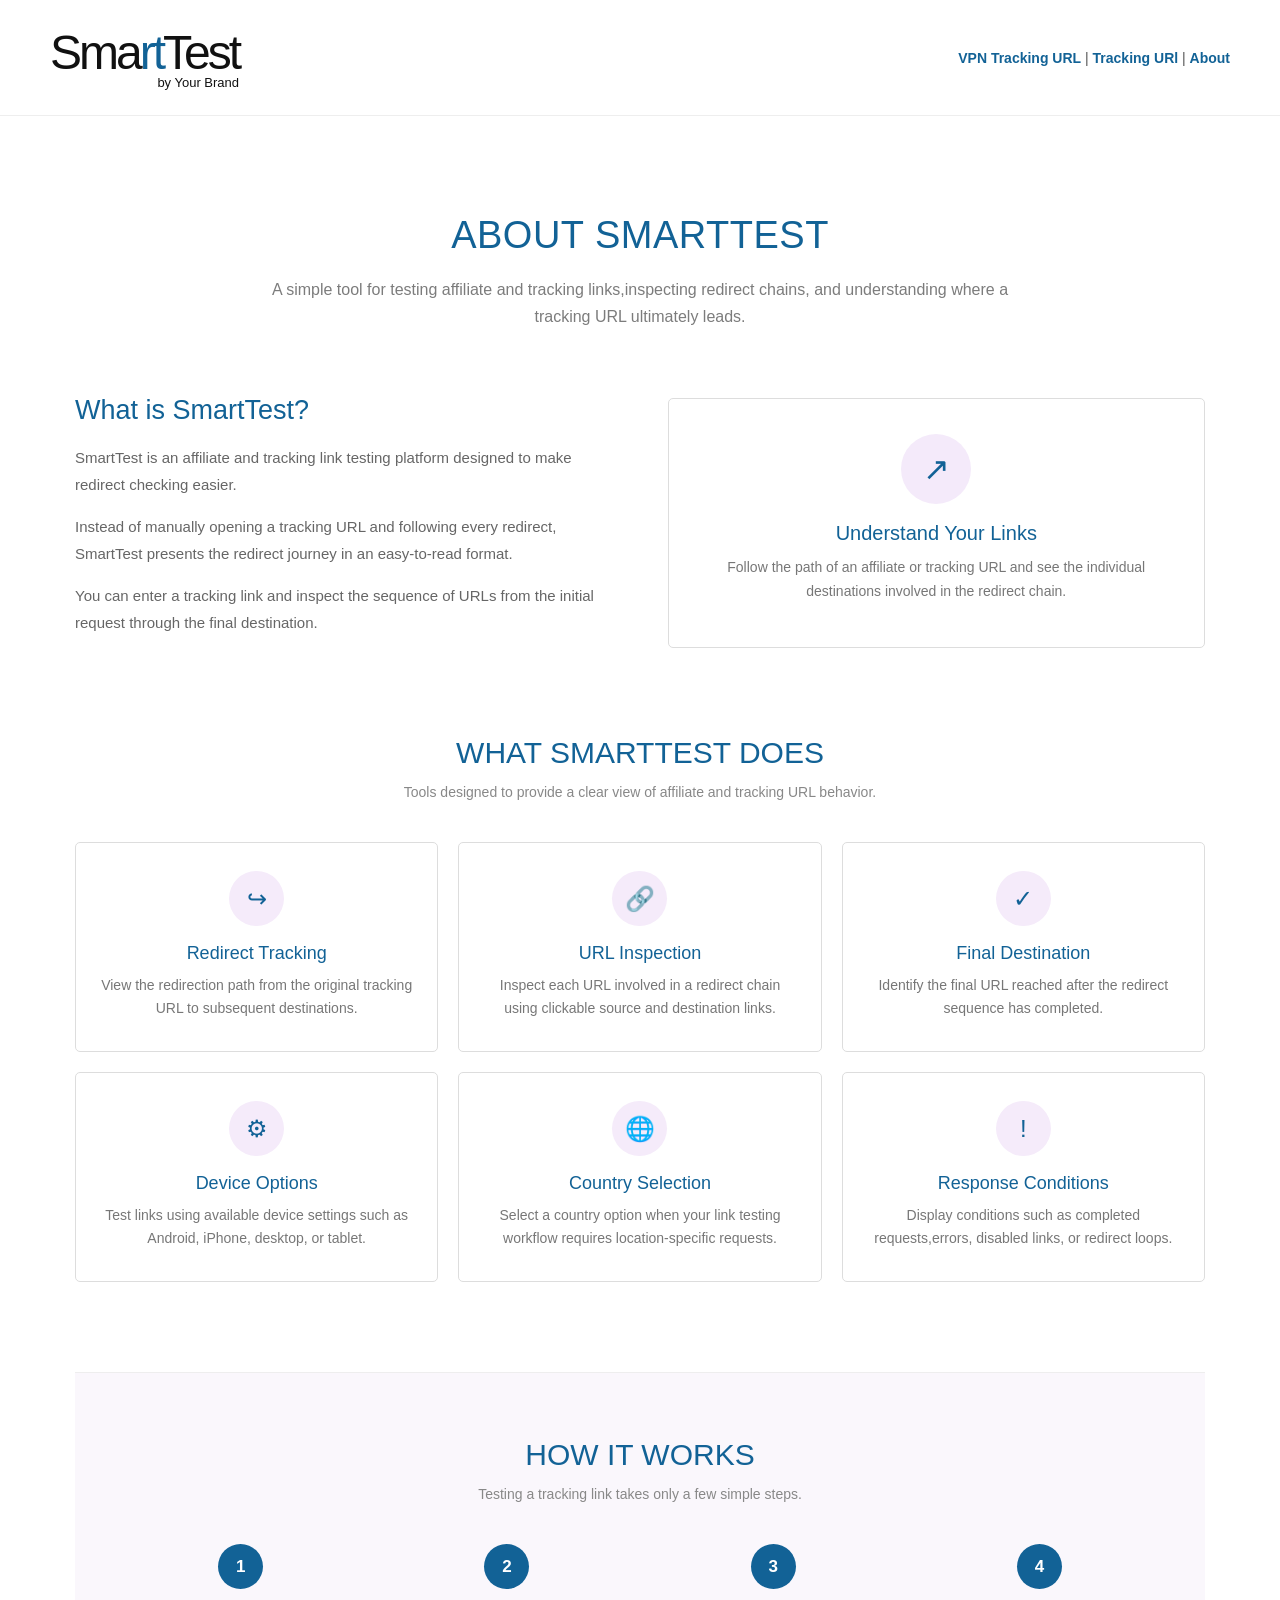
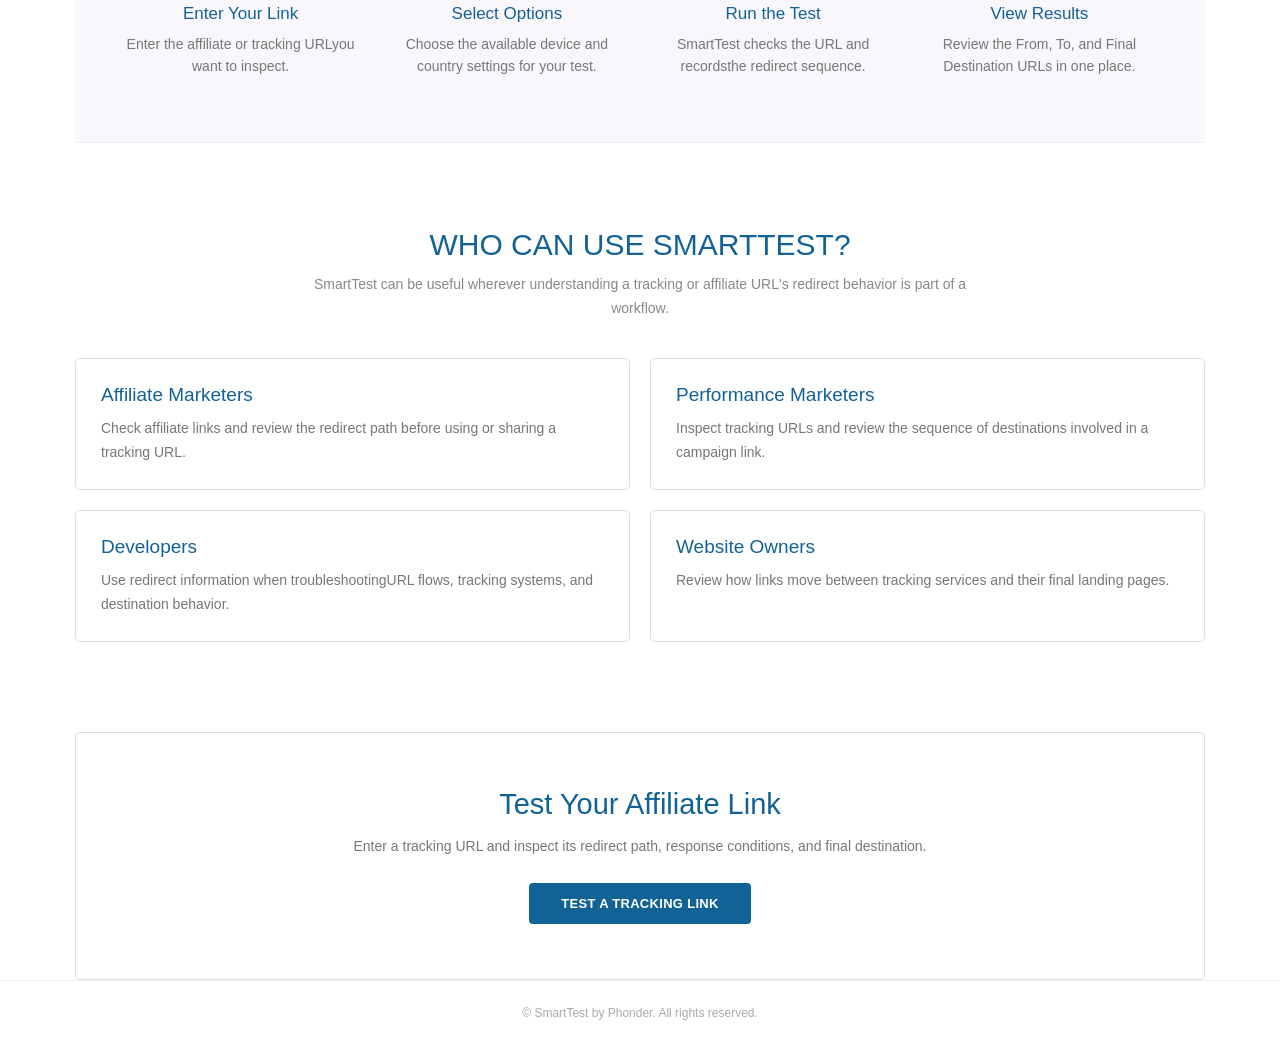
<file: about-us.html>
<!DOCTYPE html>
<html lang="en">

<head>
    <meta charset="UTF-8">
    <meta name="viewport" content="width=device-width, initial-scale=1.0">
    <link rel="stylesheet" href="style.css">
    <link rel="stylesheet" href="about.css">
    <title>About SmartTest - Affiliate Link Tester</title>
</head>

<body>
    <div class="main-wrapper">
        <!--HEADER-->
        <header class="header">
            <div class="header-inner">
                <div>
                    <a href="https://redirections-affiliate.vercel.app">
                        <div class="logo">Sma<span>rt</span>Test</div>
                        <span class="logo-small">by Your Brand</span>
                    </a>
                </div>
                <nav class="top-menu">
                    <a href="https://redirections-affiliate.vercel.app" style="color:#126296;font-weight: 700;">VPN
                        Tracking URL</a>
                    <span class="separator">|</span>
                    <a href="tracking-url.html" style="color:#126296;font-weight: 700;">Tracking URl</a>
                    <span class="separator">|</span>
                    <a href="about-us.html" style="color:#126296;font-weight: 700;">About</a>
                </nav>
            </div>
        </header>

        <!--MAIN-->

        <main class="container">
            <section class="about-section">
                <!--HERO-->
                <div class="about-title">
                    <h1>ABOUT SMARTTEST</h1>
                    <p>A simple tool for testing affiliate and tracking links,inspecting
                        redirect chains, and understanding where a tracking URL ultimately leads.
                    </p>
                </div>

                <!--INTRO-->
                <section class="intro">
                    <div class="intro-content">
                        <h2>What is SmartTest?</h2>
                        <p>
                            SmartTest is an affiliate and tracking link testing
                            platform designed to make redirect checking easier.
                        </p>
                        <p>
                            Instead of manually opening a tracking URL and
                            following every redirect, SmartTest presents the
                            redirect journey in an easy-to-read format.
                        </p>
                        <p>
                            You can enter a tracking link and inspect the
                            sequence of URLs from the initial request through
                            the final destination.
                        </p>
                    </div>

                    <div class="intro-box">
                        <div class="intro-icon">↗</div>
                        <h3>Understand Your Links</h3>
                        <p>
                            Follow the path of an affiliate or tracking URL
                            and see the individual destinations involved in the redirect chain.
                        </p>
                    </div>
                </section>

                <!--FEATURES-->
                <section class="features-section">
                    <div class="section-heading">
                        <h2>What SmartTest Does</h2>
                        <p>Tools designed to provide a clear view of affiliate and tracking URL behavior.</p>
                    </div>

                    <div class="feature-grid">
                        <div class="feature-card">
                            <div class="feature-icon">↪</div>
                            <h3>Redirect Tracking</h3>
                            <p>View the redirection path from the original tracking URL to subsequent destinations.</p>
                        </div>

                        <div class="feature-card">
                            <div class="feature-icon">🔗</div>
                            <h3>URL Inspection</h3>
                            <p>
                                Inspect each URL involved in a redirect chain
                                using clickable source and destination links.
                            </p>
                        </div>

                        <div class="feature-card">
                            <div class="feature-icon">✓</div>
                            <h3>Final Destination</h3>
                            <p>Identify the final URL reached after the redirect sequence has completed.</p>
                        </div>

                        <div class="feature-card">
                            <div class="feature-icon">⚙</div>
                            <h3>Device Options</h3>
                            <p>Test links using available device settings such as Android, iPhone, desktop, or tablet.
                            </p>
                        </div>

                        <div class="feature-card">
                            <div class="feature-icon">🌐</div>
                            <h3>Country Selection</h3>
                            <p>Select a country option when your link testing workflow requires location-specific
                                requests.</p>
                        </div>

                        <div class="feature-card">
                            <div class="feature-icon">!</div>
                            <h3>Response Conditions</h3>
                            <p>Display conditions such as completed requests,errors, disabled links, or redirect loops.
                            </p>
                        </div>
                    </div>
                </section>

                <!--HOW IT WORKS-->
                <section class="how-section">
                    <div class="section-heading">
                        <h2>How It Works</h2>
                        <p>Testing a tracking link takes only a few simple steps.</p>
                    </div>

                    <div class="steps">
                        <div class="step">
                            <div class="step-number">1</div>
                            <h3>Enter Your Link</h3>
                            <p>Enter the affiliate or tracking URLyou want to inspect.</p>
                        </div>

                        <div class="step">
                            <div class="step-number">2</div>
                            <h3>Select Options</h3>
                            <p>Choose the available device and country settings for your test.</p>
                        </div>

                        <div class="step">
                            <div class="step-number">3</div>
                            <h3>Run the Test</h3>
                            <p>SmartTest checks the URL and recordsthe redirect sequence.</p>
                        </div>

                        <div class="step">
                            <div class="step-number">4</div>
                            <h3>View Results</h3>
                            <p>Review the From, To, and Final Destination URLs in one place.</p>
                        </div>
                    </div>
                </section>

                <!--USE CASES-->
                <section class="use-section">
                    <div class="section-heading">
                        <h2>Who Can Use SmartTest?</h2>
                        <p>SmartTest can be useful wherever understanding a tracking or affiliate
                            URL's redirect behavior is part of a workflow.
                        </p>
                    </div>

                    <div class="use-grid">
                        <div class="use-card">
                            <h3>Affiliate Marketers</h3>
                            <p>Check affiliate links and review the redirect path before using or sharing a tracking
                                URL.</p>
                        </div>
                        <div class="use-card">
                            <h3>Performance Marketers</h3>
                            <p>Inspect tracking URLs and review the sequence of destinations involved in a campaign
                                link.</p>
                        </div>
                        <div class="use-card">
                            <h3>Developers</h3>
                            <p>Use redirect information when troubleshootingURL flows, tracking systems, and destination
                                behavior.</p>
                        </div>
                        <div class="use-card">
                            <h3>Website Owners</h3>
                            <p>Review how links move between tracking services and their final landing pages.</p>
                        </div>
                    </div>
                </section>

                <!--CTA-->
                <section class="cta">
                    <h2>Test Your Affiliate Link</h2>
                    <p>Enter a tracking URL and inspect its redirect path, response conditions, and final destination.
                    </p>
                    <a href="https://redirections-affiliate.vercel.app" class="cta-button">TEST A TRACKING LINK</a>
                </section>
            </section>
        </main>

        <!--FOOTER-->
        <footer class="footer">
            ©
            <?php echo date('Y'); ?>
            SmartTest by Phonder.
            All rights reserved.
        </footer>
    </div>
</body>

</html>
</file>
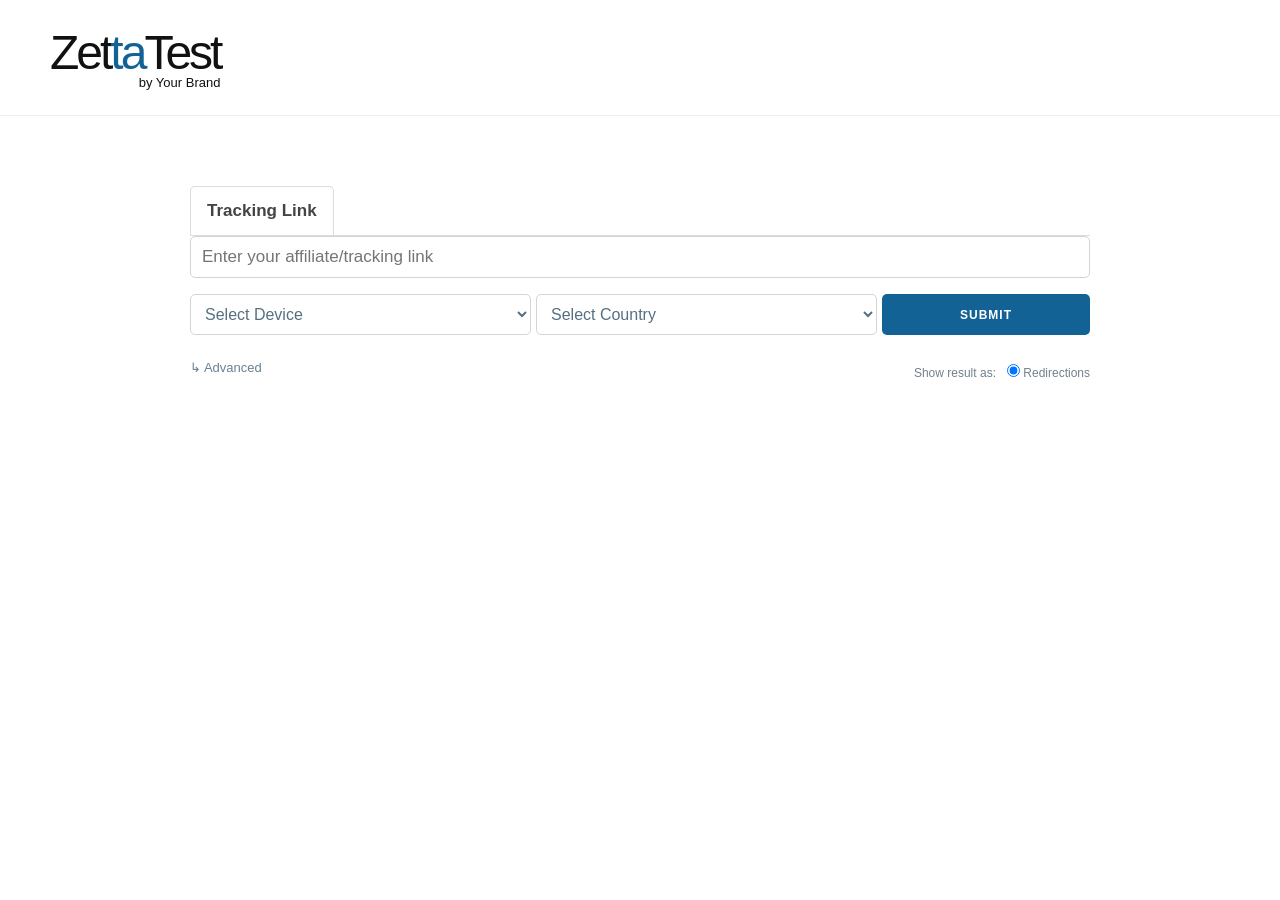
<file: index1.html>
<!DOCTYPE html>
<html lang="en">

<head>
    <meta charset="UTF-8">
    <meta name="viewport" content="width=device-width, initial-scale=1.0">
    <title>AffiliTracker - Affiliate Link Tester</title>
    <link rel="stylesheet" href="style.css">
</head>

<body>

    <!-- HEADER -->
    <header class="header">
        <div class="header-inner">
            <div>
                <div class="logo">Zet<span>ta</span>Test</div>
                <span class="logo-small">by Your Brand</span>
            </div>
        </div>
    </header>

    <!-- MAIN -->
    <main class="container">
        <!-- Tabs -->
        <div class="tabs">
            <div class="tab active" id="trackingTab" onclick="switchTab('tracking')">
                Tracking Link
            </div>
        </div>

        <!-- Tester -->
        <div class="tester-box">
            <!-- Tracking URL -->
            <input type="url" name="mainInput" id="trackingUrl" class="url-input"
                placeholder="Enter your affiliate/tracking link" autocomplete="off" required>

            <div class="form-row">
                <select id="device" name="device" class="select" required>
                    <option value="">Select Device</option>
                    <option value="android">Android</option>
                    <option value="iphone">iPhone</option>
                    <option value="ipad">iPad</option>
                    <option value="desktop">Desktop</option>
                    <option value="windowsPhone">Windows Phone</option>
                    <option value="blackberry">Blackberry</option>
                    <option value="mac">Mac</option>
                    <option value="linux">Linux</option>
                </select>

                <select id="country" name="country" class="select" required>
                    <option value="">Select Country</option>
                    <option value="us">United States</option>
                    <option value="in">India</option>
                    <option value="uk">United Kingdom</option>
                    <option value="ca">Canada</option>
                    <option value="au">Australia</option>
                    <option value="de">Germany</option>
                </select>

                <button type="button" class="submit-btn" id="submitBtn" onclick="runTest()">
                    SUBMIT
                </button>

            </div>

            <!-- Advanced -->
            <div class="advanced">
                <button type="button" class="advanced-button" onclick="toggleAdvanced()">Advanced</button>
                <div class="advanced-content" id="advancedContent">
                    <div class="advanced-grid">
                        <div>
                            <label class="advanced-label">Device type</label>
                            <select id="advancedDev" name="advancedDevice" class="select">
                                <optgroup label="Android">
                                    <option value="android">15 (Latest)</option>
                                    <option value="android14">14</option>
                                    <option value="android13">13</option>
                                    <option value="android12">12</option>
                                    <option value="android11">11</option>
                                    <option value="android10">10</option>
                                    <option value="android9">9 Pie</option>
                                    <option value="android8">8 Oreo</option>
                                    <option value="android7">7.1.1 Nougat</option>
                                    <option value="android6">6.0 Marshmallow</option>
                                    <option value="android5">5.0 Lollipop</option>
                                    <option value="android44">4.4 KitKat</option>
                                    <option value="android4">4.1 Jellybean</option>
                                </optgroup>
                                <optgroup label="iPhone">
                                    <option value="iphone">iOS 18 (Latest)</option>
                                    <option value="iphone17">iOS 17</option>
                                    <option value="iphone16">iOS 16</option>
                                    <option value="iphone15">iOS 15</option>
                                    <option value="iphone14">iOS 14</option>
                                    <option value="iphone13">iOS 13</option>
                                    <option value="iphone124">iOS 12.4</option>
                                    <option value="iphone12">iOS 12</option>
                                    <option value="iphone11">iOS 11</option>
                                    <option value="iphone10">iOS 10.1</option>
                                    <option value="iphone9">iOS 9.0</option>
                                    <option value="iphone8">iOS 8.0</option>
                                    <option value="iphone7">iOS 7.0</option>
                                </optgroup>
                            </select>
                        </div>
                        <div>
                            <label class="advanced-label">City Targeting</label>
                            <select id="advancedCity" name="city" class="select">
                                <option value="">City Targeting - Select a country</option>
                            </select>
                        </div>
                        <div>
                            <label class="advanced-label">Connection</label>
                            <select id="advancedNetType" name="netType" class="select">
                                <option value="wifi"> Wifi Connection</option>
                                <option value="3g">3G/4G Connection</option>
                            </select>
                        </div>
                        <div>
                            <label class="advanced-label">Select Carrier</label>
                            <select id="advancedASN" name="asn" class="select" disabled>
                                <option value="">Select Carrier (3G Connection)</option>
                            </select>
                        </div>
                    </div>
                </div>
            </div>

            <!-- Result type -->
            <div class="result-options">
                Show result as:
                <label>
                    <input type="radio" name="resultType" value="redirect" checked>Redirections
                </label>
            </div>
        </div>

        <!-- Loading -->
        <div class="loading" id="loading">
            <div class="spinner"></div>
            Checking redirect chain...
        </div>

        <!-- Error -->
        <div class="error-box" id="errorBox"></div>

        <!-- Result -->
        <section id="result">
            <div class="result-title">Redirect Results</div>
            <div class="redirect-list" id="redirectList"></div>
        </section>
    </main>

    <script>

        let currentTab = "tracking";
        function switchTab(tab) {
            currentTab = tab;
            const trackingTab = document.getElementById("trackingTab");
            const input = document.getElementById("trackingUrl");

            if (tab === "tracking") {
                trackingTab.classList.add("active");
                input.type = "url";
                input.placeholder = "Enter your affiliate/tracking link";
            } else {
                trackingTab.classList.remove("active");
                input.type = "text";
                input.placeholder = "Paste your HTML tracking tag";
            }
        }

        // ADVANCED TOGGLE
        function toggleAdvanced() {
            const box = document.getElementById("advancedContent");
            box.classList.toggle("show");
        }

        // COUNTRY -> CITY DATA
        const cityData = {
            us: ["New York", "Los Angeles", "Chicago", "Houston", "Miami", "San Francisco", "Dallas"],
            in: ["Delhi", "Mumbai", "Bangalore", "Hyderabad", "Chennai", "Kolkata", "Pune", "Ahmedabad"],
            uk: ["London", "Manchester", "Birmingham", "Liverpool", "Leeds", "Bristol"],
            ca: ["Toronto", "Vancouver", "Montreal", "Calgary", "Ottawa", "Edmonton"],
            au: ["Sydney", "Melbourne", "Brisbane", "Perth", "Adelaide", "Canberra"],
            de: ["Berlin", "Munich", "Hamburg", "Frankfurt", "Cologne", "Stuttgart"]
        };

        // CARRIER DATA
        const carrierData = {
            us: ["AT&T", "Verizon", "T-Mobile"],
            in: ["Jio", "Airtel", "Vi", "BSNL"],
            uk: ["EE", "O2", "Vodafone", "Three"],
            ca: ["Rogers", "Bell", "Telus"],
            au: ["Telstra", "Optus", "Vodafone"],
            de: ["Deutsche Telekom", "Vodafone", "O2"]
        };

        // COUNTRY CHANGE
        document.getElementById("country").addEventListener("change", function () {
            const country = this.value;
            updateCities(country);
            updateCarriers(country);
        });

        // UPDATE CITY
        function updateCities(country) {
            const citySelect = document.getElementById("advancedCity");
            citySelect.innerHTML = "";
            const defaultOption = document.createElement("option");
            defaultOption.value = "";
            defaultOption.textContent = "City Targeting - Select city";
            citySelect.appendChild(defaultOption);
            if (!country || !cityData[country]) {
                return;
            }

            cityData[country].forEach(city => {
                const option = document.createElement("option");
                option.value = city.toLowerCase().replace(/\s+/g, "_");
                option.textContent = city;
                citySelect.appendChild(option);
            });
        }

        // UPDATE CARRIERS
        function updateCarriers(country) {
            const carrierSelect = document.getElementById("advancedASN");
            carrierSelect.innerHTML = "";
            const defaultOption = document.createElement("option");
            defaultOption.value = "";
            defaultOption.textContent = "Select Carrier";
            carrierSelect.appendChild(defaultOption);
            if (!country || !carrierData[country]) {
                carrierSelect.disabled = true;
                return;
            }

            carrierData[country].forEach(carrier => {
                const option = document.createElement("option");
                option.value = carrier.toLowerCase().replace(/\s+/g, "_");
                option.textContent = carrier;
                carrierSelect.appendChild(option);
            });

            if (document.getElementById("advancedNetType").value === "3g") {
                carrierSelect.disabled = false;
            } else {
                carrierSelect.disabled = true;
            }
        }

        // CONNECTION CHANGE
        document.getElementById("advancedNetType").addEventListener("change", function () {
            const carrier = document.getElementById("advancedASN");
            if (this.value === "3g") {
                carrier.disabled = false;
                updateCarriers(document.getElementById("country").value);
            } else {
                carrier.disabled = true;
                carrier.value = "";
            }
        });


        function isValidUrl(value) {
            try {
                const url = new URL(value);
                return (url.protocol === "http:" || url.protocol === "https:");
            } catch (error) {
                return false;
            }
        }


        function escapeHtml(value) {
            if (value === null || value === undefined) {
                return "";
            }

            return String(value)
                .replace(/&/g, "&amp;")
                .replace(/</g, "&lt;")
                .replace(/>/g, "&gt;")
                .replace(/"/g, "&quot;")
                .replace(/'/g, "&#039;");
        }

        //  SAFE CLICKABLE URL
        function makeUrlLink(url) {
            if (!url || url === "-") {
                return "-";
            }
            return `
                <a href="${escapeHtml(url)}" target="_blank"
                    rel="noopener noreferrer"
                    class="url-link"
                >
                    ${escapeHtml(url)}
                </a>
            `;
        }


        //  STATUS CLASS
        function statusClass(status) {
            status = Number(status);
            if (status >= 200 && status < 300) {
                return "status-2xx";
            }

            if (status >= 300 && status < 400) {
                return "status-3xx";
            }

            if (status >= 400 && status < 500) {
                return "status-4xx";
            }

            if (status >= 500 && status < 600) {
                return "status-5xx";
            }
            return "";
        }

        //  STATUS TEXT
        function getStatusText(status) {
            status = Number(status);
            if (status >= 200 && status < 300) {
                return "Success";
            }

            if (status >= 300 && status < 400) {
                return "Redirect";
            }

            if (status >= 400 && status < 500) {
                return "Client Error";
            }

            if (status >= 500 && status < 600) {
                return "Server Error";
            }
            return "Unknown";
        }

        //    GET FORM DATA
        function getFormData() {
            const url = document.getElementById("trackingUrl").value.trim();
            const device = document.getElementById("device").value;
            const country = document.getElementById("country").value;
            const advancedDevice = document.getElementById("advancedDev").value;
            const city = document.getElementById("advancedCity").value;
            const connection = document.getElementById("advancedNetType").value;
            const carrier = document.getElementById("advancedASN").value;
            const resultType = document.querySelector('input[name="resultType"]:checked')?.value || "redirect";

            return {
                mainInput: url,
                device: device,
                country: country,
                advancedDevice: advancedDevice,
                city: city,
                connection: connection,
                carrier: carrier,
                resultType: resultType
            };
        }


        //   VALIDATE FORM
        function validateForm(formData) {
            if (!formData.mainInput) {
                showError("Tracking URL is required.");
                document.getElementById("trackingUrl").focus();
                return false;
            }

            if (currentTab === "tracking" && !isValidUrl(formData.mainInput)) {
                showError("Please enter a valid HTTP or HTTPS URL.");
                document.getElementById("trackingUrl").focus();
                return false;
            }

            if (!formData.device) {
                showError("Please select a device.");
                document.getElementById("device").focus();
                return false;
            }

            if (!formData.country) {
                showError("Please select a country.");
                document.getElementById("country").focus();
                return false;
            }

            if (formData.connection === "3g" && !formData.carrier) {
                showError("Please select a carrier for the 3G/4G connection.");
                document.getElementById("advancedASN").focus();
                return false;
            }

            return true;
        }

        //   SHOW ERROR
        function showError(message) {
            const errorBox = document.getElementById("errorBox");
            errorBox.innerHTML = escapeHtml(message);
            errorBox.style.display = "block";
            errorBox.scrollIntoView({ behavior: "smooth", block: "center" });
        }

        // CLEAR ERROR
        function clearError() {
            const errorBox = document.getElementById("errorBox");
            errorBox.style.display = "none";
            errorBox.innerHTML = "";
        }

        //  RUN TEST
        async function runTest() {
            const loading = document.getElementById("loading");
            const result = document.getElementById("result");
            const submitBtn = document.getElementById("submitBtn");
            const formData = getFormData();
            if (!validateForm(formData)) {
                return;
            }
            clearError();
            result.style.display = "none";
            loading.style.display = "block";
            submitBtn.disabled = true;

            try {
                const requestData = {
                    url: formData.mainInput,
                    device: formData.device,
                    country: formData.country,
                    advanced_device: formData.advancedDevice,
                    city: formData.city,
                    connection: formData.connection,
                    carrier: formData.carrier,
                    result_type: formData.resultType,
                    max_hops: 1000
                };


                //    Current third-party API
                const apiUrl = "https://www.redirectcheck.org/api/check" +
                    "?url=" +
                    encodeURIComponent(requestData.url);
                const response = await fetch(apiUrl);
                if (!response.ok) {
                    throw new Error("Redirect API returned HTTP " + response.status);
                }
                const data = await response.json();
                if (data.error) {
                    throw new Error(data.error_message || "Unable to check this URL.");
                }
                displayResults(data, requestData);

            } catch (error) {
                console.error("Redirect Test Error:", error);
                showError(error.message || "Unable to check this URL. Please try again.");
            } finally {
                loading.style.display = "none";
                submitBtn.disabled = false;
            }
        }


        // DISPLAY RESULTS
        function displayResults(data, requestData) {
            const result = document.getElementById("result");
            const list = document.getElementById("redirectList");
            const redirects = Array.isArray(data.redirects)
                ? data.redirects
                : [];
            const finalResult = data.final_result || {};
            const MAX_REDIRECTS = 10;
            const visibleRedirects = redirects.slice(0, MAX_REDIRECTS);
            list.innerHTML = "";

            //  NO REDIRECT DATA
            if (visibleRedirects.length === 0) {
                const status = Number(finalResult.status_code || 0);
                const directUrl = data.url || requestData.mainInput || "-";

                list.innerHTML = `
                    <div class="redirect-card">
                        <div class="redirect-header">
                            <span class="redirect-number">1.</span>
                            <span class="status ${statusClass(status)}"> ${status || "-"}</span>
                        </div>
                        <div class="url-line">
                            <strong>URL:</strong><br>${makeUrlLink(directUrl)}
                        </div>
                        <div class="duration">
                            ${escapeHtml(getStatusText(status))}
                        </div>
                    </div>
                `;

            } else {

                //    REDIRECTS
                const directUrl = data.url || requestData.mainInput || "-";
                 list.innerHTML += `<div class="url-line">${makeUrlLink(directUrl)}</div>`;

                visibleRedirects.forEach((redirect, index) => {
                    const from = redirect.from || redirect.url || "-";
                    const to = redirect.to || redirect.location || "-";
                    list.innerHTML += `<div class="url-line">${makeUrlLink(to)}</div>`;
                }
                );
            }

            // FINAL DESTINATION
            const finalUrl = finalResult.final_url || data.final_url ||
                data.url || requestData.mainInput || "-";
            const finalStatus = Number(finalResult.status_code || 0);

            // Get last redirect destination
            const lastRedirect = visibleRedirects[visibleRedirects.length - 1];
            const lastTo = lastRedirect
                ? (
                    lastRedirect.to ||
                    lastRedirect.location ||
                    lastRedirect.url ||
                    ""
                )
                : "";

            // ADD FINAL DESTINATION
            if (finalUrl && finalUrl !== lastTo) {
                list.innerHTML += `
                    <div class="final-card">
                        <div class="final-title">Final Destination</div>
                        <div class="url-line">${makeUrlLink(finalUrl)}</div>
                        <div class="endpoint-status">
                            <span class="status ${statusClass(finalStatus)}">${finalStatus || "-"}</span>
                            &nbsp;
                            ${escapeHtml(getStatusText(finalStatus))}
                        </div>
                    </div>
                `;
            }

            //  SHOW RESULT
            result.style.display = "block";
            result.scrollIntoView({ behavior: "smooth", block: "start" });
        }

        // INITIAL COUNTRY
        document.addEventListener("DOMContentLoaded", function () {
            const country = document.getElementById("country").value;
            if (country) {
                updateCities(country);
                updateCarriers(country);
            }
        }
        );
    </script>
</body>

</html>
</file>
<file: style.css>
* {
    box-sizing: border-box;
}

body {
    margin: 0;
    font-family: Arial, Helvetica, sans-serif;
    background: #fff;
    color: #555;
}

a {
    text-decoration: none;
}

/* =========================
           HEADER
        ========================= */

.header {
    width: 100%;
    border-bottom: 1px solid #eeeeee;
}

.header-inner {
    max-width: 1200px;
    margin: auto;
    height: 115px;
    display: flex;
    align-items: center;
    justify-content: space-between;
    padding: 0 10px;
}

.logo {
    font-size: 48px;
    font-weight: 300;
    color: #111;
    letter-spacing: -3px;
}

.logo span {
    color: #126296;
}

.logo-small {
    display: block;
    font-size: 13px;
    color: #111;
    letter-spacing: 0;
    text-align: right;
    margin-top: -5px;
}

.nav {
    display: flex;
    align-items: center;
    gap: 13px;
}

.nav a {
    color: #126296;
    font-size: 17px;
    font-weight: 600;
}

.nav-separator {
    color: #999;
}

/* =========================
           MAIN
        ========================= */

.container {
    max-width: 930px;
    margin: 70px auto 0;
    padding: 0 15px;
}

/* =========================
           TABS
        ========================= */

.tabs {
    display: flex;
    align-items: flex-end;
}

.tab {
    padding: 14px 16px;
    font-size: 17px;
    font-weight: 600;
    cursor: pointer;
    color: #126296;
}

.tab.active {
    color: #444;
    border: 1px solid #ddd;
    border-bottom: none;
    border-radius: 5px 5px 0 0;
    background: #fff;
}

/* =========================
           FORM
        ========================= */

.tester-box {
    border-top: 1px solid #ddd;
    padding-top: 0;
}

.url-input {
    width: 100%;
    height: 42px;
    border: 1px solid #d5d5d5;
    border-radius: 5px;
    padding: 0 11px;
    font-size: 17px;
    color: #555;
    outline: none;
}

.url-input:focus {
    border-color: #126296;
    box-shadow: 0 0 0 2px rgba(155, 69, 201, 0.08);
}

.form-row {
    display: grid;
    grid-template-columns: 1fr 1fr 208px;
    gap: 5px;
    margin-top: 16px;
}

.select {
    width: 100%;
    height: 41px;
    border: 1px solid #d5d5d5;
    border-radius: 5px;
    background: white;
    padding: 0 10px;
    color: #557080;
    font-size: 16px;
    outline: none;
}

.submit-btn {
    height: 41px;
    border: 0;
    border-radius: 5px;
    background: #126296;
    color: white;
    font-size: 12px;
    font-weight: bold;
    letter-spacing: 1px;
    cursor: pointer;
}

.submit-btn:hover {
    background: #126296;
}

.submit-btn:disabled {
    opacity: .65;
    cursor: not-allowed;
}

/* =========================
           ADVANCED
        ========================= */

.advanced {
    margin-top: 23px;
}

.advanced-button {
    border: 0;
    background: transparent;
    color: #698092;
    font-size: 13px;
    cursor: pointer;
    padding: 0;
}

.advanced-button::before {
    content: "↳ ";
}

.advanced-content {
    display: none;
    margin-top: 15px;
    padding: 15px;
    border: 1px solid #ddd;
    border-radius: 5px;
    background: #fafafa;
}

.advanced-content.show {
    display: block;
}

.advanced-grid {
    display: grid;
    grid-template-columns: 1fr 1fr;
    gap: 12px;
}

.advanced-label {
    display: block;
    font-size: 13px;
    color: #666;
    margin-bottom: 5px;
}

.advanced-input {
    width: 100%;
    height: 38px;
    border: 1px solid #ccc;
    border-radius: 4px;
    padding: 0 9px;
}

/* =========================
           RESULT OPTIONS
        ========================= */

.result-options {
    margin-top: -15px;
    text-align: right;
    font-size: 12px;
    color: #71818d;
}

.result-options label {
    cursor: pointer;
    margin-left: 3px;
}

/* =========================
           LOADING
        ========================= */

.loading {
    display: none;
    margin-top: 35px;
    text-align: center;
    color: #126296;
    font-size: 15px;
}

.spinner {
    width: 25px;
    height: 25px;
    border: 3px solid #eee;
    border-top-color: #126296;
    border-radius: 50%;
    margin: 0 auto 10px;
    animation: spin .8s linear infinite;
}

@keyframes spin {
    to {
        transform: rotate(360deg);
    }
}

/* =========================
           RESULT
        ========================= */

#result {
    display: none;
    margin-top: 45px;
}

.result-title {
    color: white;
    font-size: 21px;
    font-weight: 300;
    margin-bottom: 25px;
    background: #10a910;
    padding: 10px;
}

.result-summary {
    display: grid;
    grid-template-columns: repeat(3, 1fr);
    gap: 10px;
    margin-bottom: 25px;
}

.summary-card {
    border: 1px solid #e0e0e0;
    border-radius: 5px;
    padding: 15px;
    text-align: center;
}

.summary-label {
    color: #888;
    font-size: 12px;
    margin-bottom: 7px;
}

.summary-value {
    color: #333;
    font-size: 16px;
    font-weight: 600;
    word-break: break-word;
}

.redirect-list {
    display: flex;
    flex-direction: column;
    gap: 12px;
}

.redirect-card {
    border: 1px solid #ddd;
    border-radius: 5px;
    padding: 16px;
    background: white;
}

.redirect-header {
    display: flex;
    justify-content: space-between;
    align-items: center;
    margin-bottom: 10px;
}

.redirect-number {
    color: #126296;
    font-weight: bold;
}

.status {
    display: inline-block;
    padding: 4px 9px;
    border-radius: 12px;
    font-size: 12px;
    font-weight: bold;
    background: #eee;
}

.status-2xx {
    background: #e5f7e8;
    color: #237a30;
}

.status-3xx {
    background: #fff2d8;
    color: #9a6500;
}

.status-4xx,
.status-5xx {
    background: #ffe4e4;
    color: #b52a2a;
}

.url-line {
    font-size: 13px;
    word-break: break-all;
    margin: 7px 0;
}

.url-line strong {
    color: #555;
}

.duration {
    color: #888;
    font-size: 12px;
}

.final-card {
    margin-top: 15px;
    border: 2px solid #126296;
    border-radius: 5px;
    padding: 18px;
}

.final-title {
    color: #126296;
    font-weight: bold;
    margin-bottom: 10px;
}

.error-box {
    display: none;
    margin-top: 30px;
    padding: 14px;
    border: 1px solid #e3a3a3;
    border-radius: 5px;
    background: #fff2f2;
    color: #a32929;
}

/* =========================
           TRUSTED NETWORKS
        ========================= */

.trusted {
    margin-top: 50px;
    text-align: center;
}

.trusted-title {
    display: inline-block;
    vertical-align: middle;
    margin-right: 25px;
    color: #71818d;
    font-size: 16px;
}

.network-list {
    display: inline-flex;
    align-items: center;
    justify-content: center;
    gap: 45px;
    flex-wrap: wrap;
    vertical-align: middle;
}

.network {
    font-weight: bold;
    color: #555;
    font-size: 22px;
    opacity: .65;
}

/* =========================
           TESTIMONIAL HEADING
        ========================= */

.testimonial-title {
    margin-top: 125px;
    text-align: center;
    color: #4c1384;
    font-weight: 300;
    font-size: 30px;
    line-height: 1.7;
}

/* =========================
           MOBILE
        ========================= */

@media (max-width: 700px) {

    .header-inner {
        height: auto;
        padding: 20px 15px;
        flex-direction: column;
        gap: 20px;
    }

    .logo {
        font-size: 40px;
    }

    .container {
        margin-top: 35px;
    }

    .form-row {
        grid-template-columns: 1fr;
    }

    .result-options {
        margin-top: 15px;
        text-align: left;
    }

    .advanced-grid {
        grid-template-columns: 1fr;
    }

    .result-summary {
        grid-template-columns: 1fr;
    }

    .trusted-title {
        display: block;
        margin-bottom: 20px;
    }

    .testimonial-title {
        margin-top: 70px;
        font-size: 24px;
    }



    .redirect-number {
        color: #126296;
        font-weight: bold;
        display: flex;
        align-items: center;
        gap: 8px;
    }

    .redirect-icon {
        width: 28px;
        height: 28px;
        display: inline-flex;
        align-items: center;
        justify-content: center;
        border-radius: 50%;
        background: #f3e7f8;
        color: #126296;
        font-size: 17px;
        font-weight: bold;
        flex-shrink: 0;
    }


    /* =========================
   FINAL DESTINATION
========================= */

    .final-endpoint {
        display: flex;
        align-items: flex-start;
        gap: 14px;
    }

    .endpoint-icon {
        width: 38px;
        height: 38px;
        min-width: 38px;

        display: flex;
        align-items: center;
        justify-content: center;

        border-radius: 50%;

        background: #e5f7e8;
        color: #237a30;

        font-size: 20px;
        font-weight: bold;
    }

    .endpoint-content {
        flex: 1;
    }

    .endpoint-label {
        color: #126296;
        font-size: 14px;
        font-weight: bold;
        margin-bottom: 8px;
    }

    .endpoint-url {
        color: #444;
        font-size: 14px;
        line-height: 1.6;
        word-break: break-all;
    }

    .endpoint-status {
        margin-top: 10px;
        color: #777;
        font-size: 13px;
    }

    /* =========================
   CLICKABLE REDIRECT URL
========================= */

    .url-link {
        color: #7d32a8;
        text-decoration: none;
        word-break: break-all;
    }

    .url-link:hover {
        color: #126296;
        text-decoration: underline;
    }


    /* =========================
   REDIRECT NUMBER
========================= */

    .redirect-number {
        color: #126296;
        font-weight: bold;
        font-size: 15px;
    }


    /* =========================
   REDIRECT CARD
========================= */

    .redirect-card {
        border: 1px solid #ddd;
        border-radius: 5px;
        padding: 16px;
        background: white;
        transition: .2s;
    }

    .redirect-card:hover {
        border-color: #c58add;
    }


    /* =========================
   FINAL DESTINATION
========================= */

    .endpoint-status {
        margin-top: 10px;
        color: #777;
        font-size: 13px;
    }





}
</file>
<file: about.css>
* {
    box-sizing: border-box;
}

html {
    scroll-behavior: smooth;
}

body {
    margin: 0;
    padding: 0;
    background: #fff;
    color: #555;
    font-family: Arial, Helvetica, sans-serif;
    font-size: 14px;
}

a {
    color: inherit;
}

.container {
    width: 1160px;
    max-width: calc(100% - 40px);
    margin: 0 auto;
}


/* =========================
   ABOUT HERO
========================= */

.about-section {
    padding-top: 95px;
}

.about-title {
    text-align: center;
}

.about-title h1 {
    margin: 0;
    color: #126296;
    font-size: 38px;
    line-height: 1.3;
    font-weight: 300;
    letter-spacing: .5px;
}

.about-title p {
    max-width: 750px;
    margin: 16px auto 0;
    color: #7c7c7c;
    font-size: 16px;
    line-height: 27px;
}

/* =========================
   INTRO
========================= */

.intro {
    margin-top: 65px;
    display: grid;
    grid-template-columns: 1fr 1fr;
    gap: 55px;
    align-items: center;
}

.intro-content h2 {
    margin: 0 0 18px;
    color: #126296;
    font-size: 27px;
    font-weight: 400;
}

.intro-content p {
    margin: 0 0 15px;
    color: #666;
    font-size: 15px;
    line-height: 27px;
}

.intro-box {
    min-height: 250px;
    border: 1px solid #ddd;
    border-radius: 5px;
    padding: 35px;
    background: #fff;
    text-align: center;
}

.intro-icon {
    width: 70px;
    height: 70px;
    margin: 0 auto 18px;
    border-radius: 50%;
    background: #f4eafa;
    color: #126296;
    display: flex;
    align-items: center;
    justify-content: center;
    font-size: 32px;
}

.intro-box h3 {
    margin: 0 0 10px;
    color: #126296;
    font-size: 20px;
    font-weight: 400;
}

.intro-box p {
    margin: 0;
    color: #777;
    line-height: 24px;
}

/* =========================
   FEATURES
========================= */

.features-section {
    margin-top: 85px;
}

.section-heading {
    text-align: center;
    margin-bottom: 38px;
}

.section-heading h2 {
    margin: 0;
    color: #126296;
    font-size: 30px;
    font-weight: 300;
    text-transform: uppercase;
}

.section-heading p {
    margin: 10px auto 0;
    max-width: 700px;
    color: #888;
    line-height: 24px;
}

.feature-grid {
    display: grid;
    grid-template-columns: repeat(3, 1fr);
    gap: 20px;
}

.feature-card {
    min-height: 210px;
    border: 1px solid #ddd;
    border-radius: 5px;
    padding: 28px 24px;
    background: #fff;
    text-align: center;
    transition: .2s ease;
}

.feature-card:hover {
    border-color: #b777d6;
    box-shadow: 0 5px 18px rgba(80, 20, 110, .07);
    transform: translateY(-2px);
}

.feature-icon {
    width: 55px;
    height: 55px;
    margin: 0 auto 17px;
    border-radius: 50%;
    background: #f5ebfa;
    color: #126296;
    display: flex;
    align-items: center;
    justify-content: center;
    font-size: 24px;
}

.feature-card h3 {
    margin: 0 0 10px;
    color: #126296;
    font-size: 18px;
    font-weight: 400;
}

.feature-card p {
    margin: 0;
    color: #777;
    line-height: 23px;
}

/* =========================
   HOW IT WORKS
========================= */

.how-section {
    margin-top: 90px;
    padding: 65px 45px;
    background: #faf7fc;
    border-top: 1px solid #eee;
    border-bottom: 1px solid #eee;
}

.steps {
    display: grid;
    grid-template-columns: repeat(4, 1fr);
    gap: 25px;
}

.step {
    position: relative;
    text-align: center;
}

.step-number {
    width: 45px;
    height: 45px;
    margin: 0 auto 15px;
    border-radius: 50%;
    background: #126296;
    color: #fff;
    display: flex;
    align-items: center;
    justify-content: center;
    font-size: 17px;
    font-weight: bold;
}

.step h3 {
    margin: 0 0 9px;
    color: #126296;
    font-size: 17px;
    font-weight: 400;
}

.step p {
    margin: 0;
    color: #777;
    line-height: 22px;
}

/* =========================
   USE CASES
========================= */

.use-section {
    margin-top: 85px;
}

.use-grid {
    display: grid;
    grid-template-columns: repeat(2, 1fr);
    gap: 20px;
}

.use-card {
    border: 1px solid #ddd;
    border-radius: 5px;
    padding: 25px;
    background: #fff;
}

.use-card h3 {
    margin: 0 0 10px;
    color: #126296;
    font-size: 19px;
    font-weight: 400;
}

.use-card p {
    margin: 0;
    color: #777;
    line-height: 24px;
}

/* =========================
   CTA
========================= */

.cta {
    margin-top: 90px;
    padding: 55px 30px;
    text-align: center;
    border: 1px solid #ddd;
    border-radius: 5px;
    background: #fff;
}

.cta h2 {
    margin: 0;
    color: #126296;
    font-size: 29px;
    font-weight: 300;
}

.cta p {
    max-width: 650px;
    margin: 13px auto 25px;
    color: #777;
    line-height: 24px;
}

.cta-button {
    display: inline-block;
    padding: 13px 32px;
    border-radius: 4px;
    background: #126296;
    color: #fff;
    text-decoration: none;
    font-size: 13px;
    font-weight: bold;
    letter-spacing: .3px;
}

.cta-button:hover {
    background: #843bb1;
}



/* =========================
   FOOTER
========================= */

.footer {
    padding: 25px 0;
    border-top: 1px solid #eee;
    text-align: center;
    color: #aaa;
    font-size: 12px;
}

/* =========================
   RESPONSIVE
========================= */

@media (max-width: 900px) {

    .container {
        max-width: calc(100% - 30px);
    }

    .header {
        height: 110px;
    }

    .header-inner {
        padding-top: 18px;
    }

    .logo {
        transform: scale(.75);
        transform-origin: left top;
    }

    .top-menu {
        font-size: 14px;
    }

    .intro {
        grid-template-columns: 1fr;
    }

    .feature-grid {
        grid-template-columns: repeat(2, 1fr);
    }

    .steps {
        grid-template-columns: repeat(2, 1fr);
        row-gap: 35px;
    }

    .trusted-logos {
        gap: 25px;
        flex-wrap: wrap;
    }
}

@media (max-width: 600px) {

    .header {
        height: auto;
        min-height: 120px;
    }

    .header-inner {
        align-items: center;
        flex-direction: column;
        padding-bottom: 15px;
    }

    .logo {
        margin: 0 auto;
    }

    .top-menu {
        margin-top: -12px;
    }

    .about-section {
        padding-top: 55px;
    }

    .about-title h1 {
        font-size: 30px;
    }

    .about-title p {
        font-size: 14px;
    }

    .feature-grid,
    .steps,
    .use-grid {
        grid-template-columns: 1fr;
    }

    .how-section {
        padding: 45px 20px;
    }

    .cta h2 {
        font-size: 24px;
    }
}
</file>
